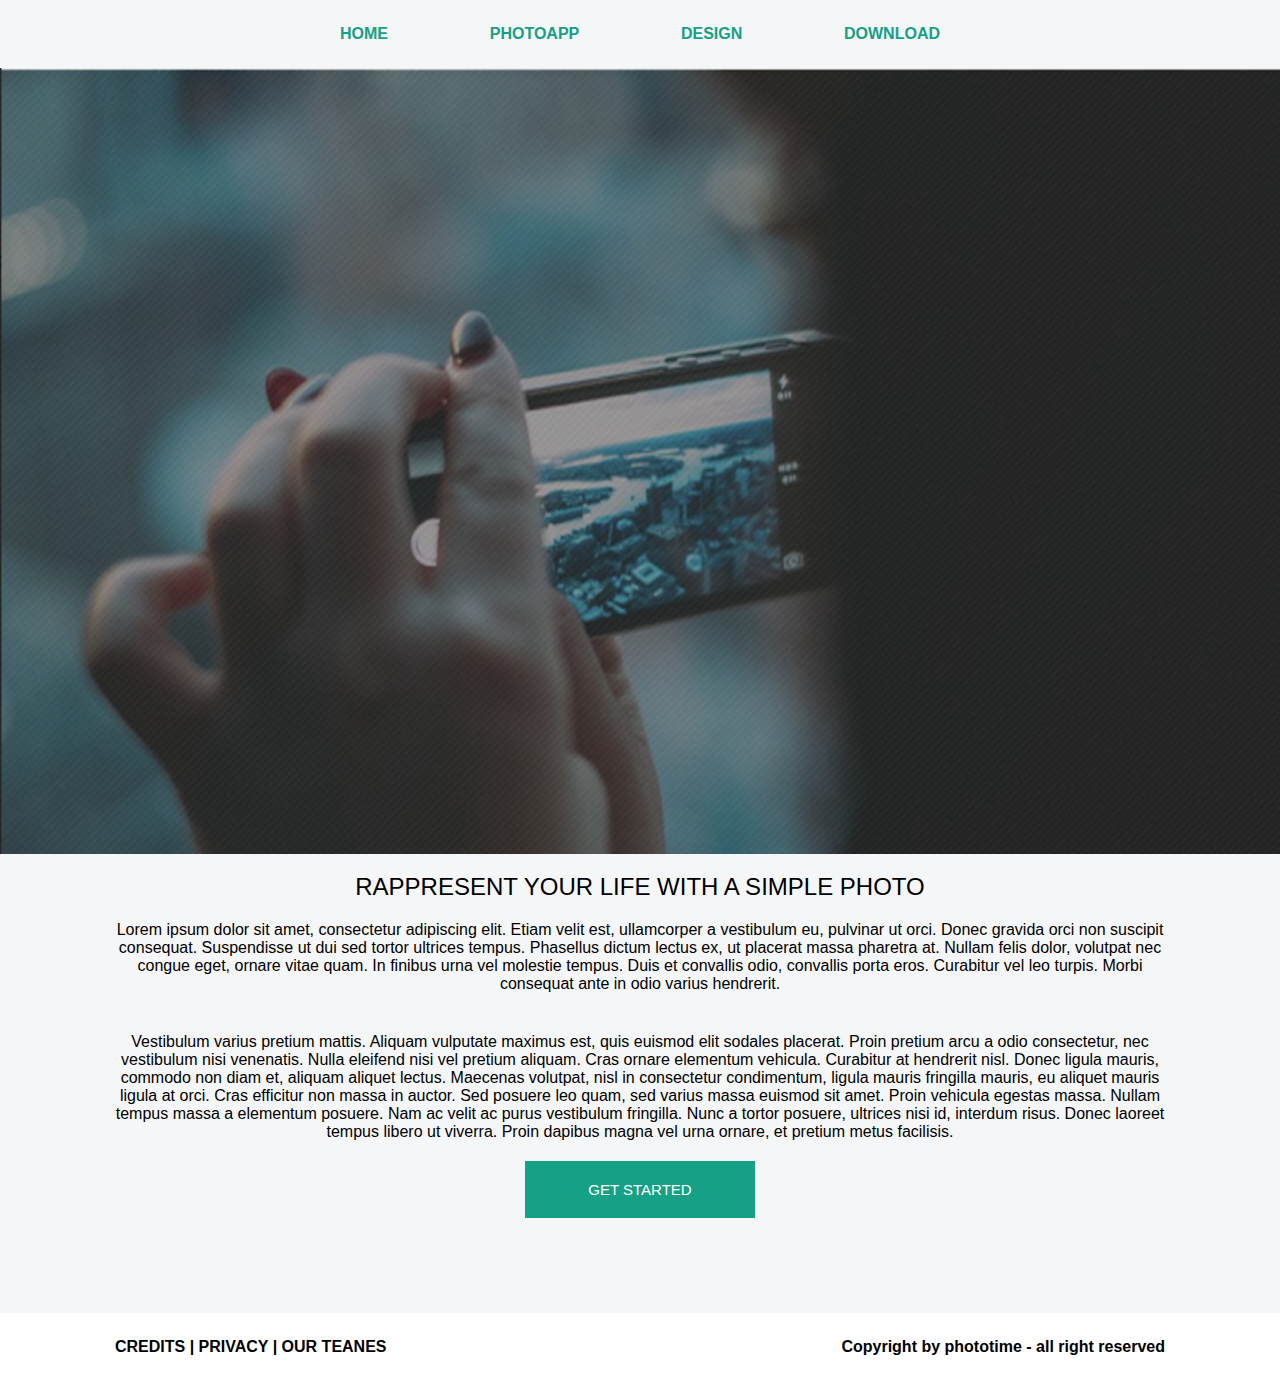
<file: Hw1/main.html>
<!DOCTYPE html>
<link rel="stylesheet" href="1.css">
<head>
    <link rel="preconnect" href="https://fonts.googleapis.com">
    <link rel="preconnect" href="https://fonts.gstatic.com" crossorigin> 
    <link href="https: //fonts.googleapis.com/css2?family=Jost:ital,wght@0,100..900;1,100..900&family=Share+Tech&display=swap" rel="stylesheet">
    <link rel="stylesheet" href="1.css">
</head>
<html>
<body>
    <div class ="container">
        <header>
            <nav>
                <ul>
                    <li><a href="">HOME</a></li>
                    <li><a href="">PHOTOAPP</a></li>
                    <li><a href="">DESIGN</a></li>
                    <li><a href="">DOWNLOAD</a></li>
                </ul>
            </nav>
        </header>
        <main> 
            <img src="photo.png" alt="">
            <h2>
                RAPPRESENT YOUR LIFE WITH A SIMPLE PHOTO
            </h2>
            <center> 
                <p>
                    Lorem ipsum dolor sit amet, consectetur adipiscing elit. Etiam velit est, ullamcorper a vestibulum eu, pulvinar ut orci. Donec gravida orci non suscipit consequat. Suspendisse ut dui sed tortor ultrices tempus. Phasellus dictum lectus ex, ut placerat massa pharetra at. Nullam felis dolor, volutpat nec congue eget, ornare vitae quam. In finibus urna vel molestie tempus. Duis et convallis odio, convallis porta eros. Curabitur vel leo turpis. Morbi consequat ante in odio varius hendrerit.
                </p>
                <p>
                    Vestibulum varius pretium mattis. Aliquam vulputate maximus est, quis euismod elit sodales placerat. Proin pretium arcu a odio consectetur, nec vestibulum nisi venenatis. Nulla eleifend nisi vel pretium aliquam. Cras ornare elementum vehicula. Curabitur at hendrerit nisl. Donec ligula mauris, commodo non diam et, aliquam aliquet lectus. Maecenas volutpat, nisl in consectetur condimentum, ligula mauris fringilla mauris, eu aliquet mauris ligula at orci. Cras efficitur non massa in auctor. Sed posuere leo quam, sed varius massa euismod sit amet. Proin vehicula egestas massa. Nullam tempus massa a elementum posuere. Nam ac velit ac purus vestibulum fringilla. Nunc a tortor posuere, ultrices nisi id, interdum risus. Donec laoreet tempus libero ut viverra. Proin dapibus magna vel urna ornare, et pretium metus facilisis. 
                </p>
                <p class="botn">
                    GET STARTED
                </p>
            </center>
        </main>
        <footer>  
            <nav class="footer">          
                <ul>
                    <li><a href=""> CREDITS | PRIVACY | OUR TEANES </a></li>
                    <li><a href=""> Copyright by phototime - all right reserved </a></li>
                </ul>
            </nav>
        </footer>
    </div>
</body>
</html>
</file>
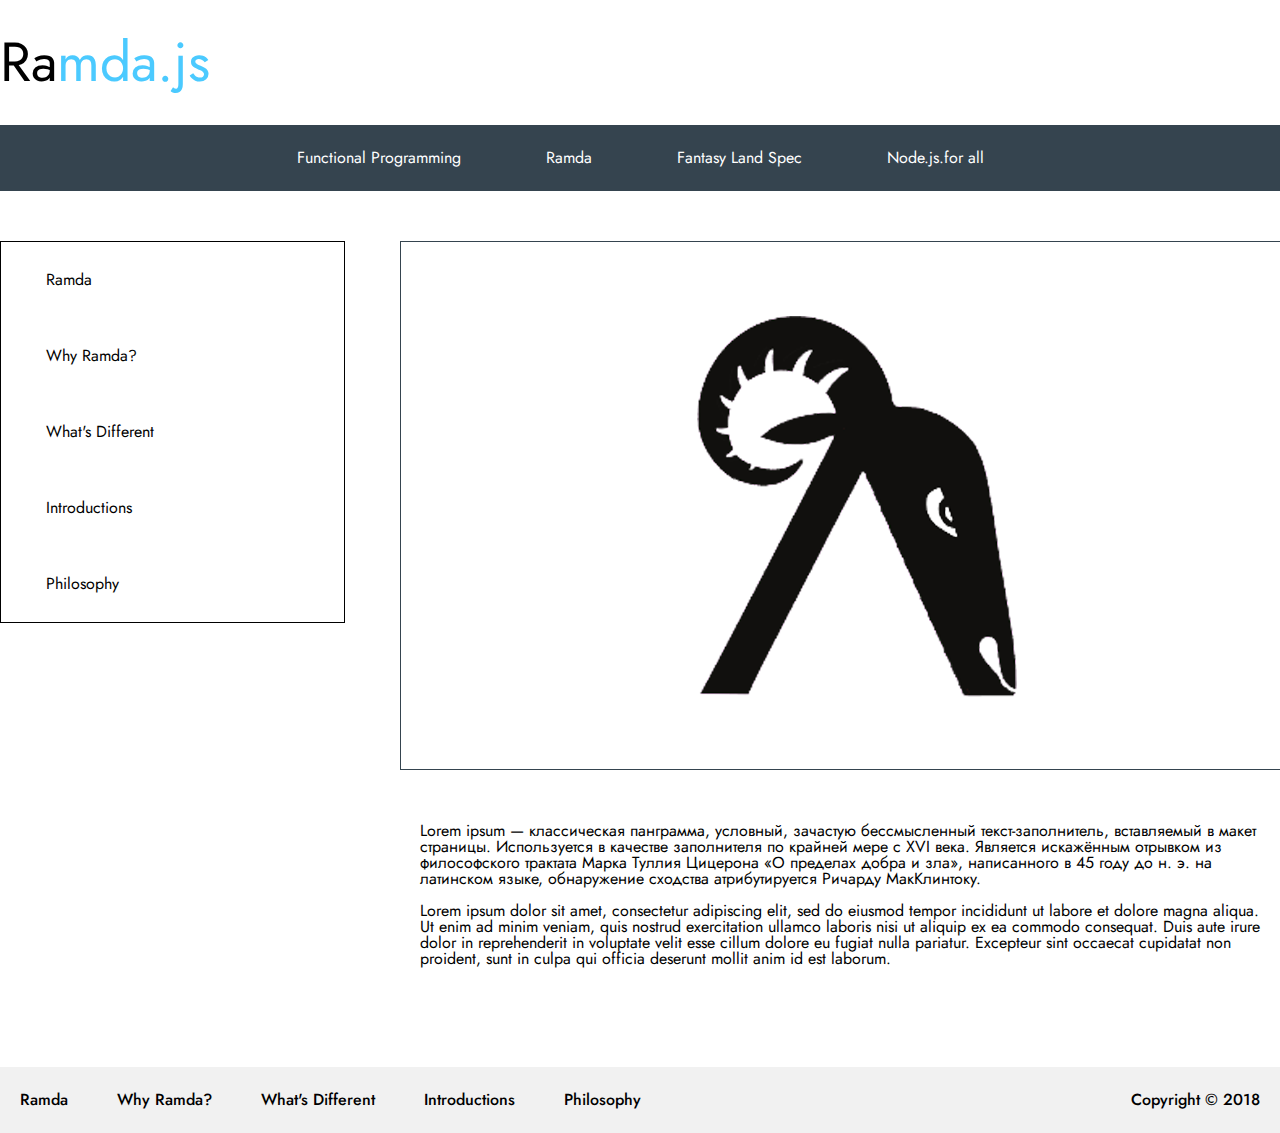
<file: Hw2/main.html>
<!DOCTYPE html>
<head>
    <link rel="preconnect" href="https://fonts.googleapis.com">
    <link rel="preconnect" href="https://fonts.gstatic.com" crossorigin>
    <link href="https://fonts.googleapis.com/css2?family=Jost:ital,wght@0,100..900;1,100..900&family=Share+Tech&family=Yantramanav:wght@100;300;400;500;700;900&display=swap" rel="stylesheet">
    <link rel="stylesheet" href="reset.css">
    <link rel="stylesheet" href="1.css">
</head>
<html>
<body>
    <div class ="container">
        <h1><b>Ra</b>mda.js</h1>
        <header>
            <nav>
                <ul class="head_menu">
                    <li><a href="">Functional Programming</a></li>
                    <li><a href="">Ramda</a></li>
                    <li><a href="">Fantasy Land Spec</a></li>
                    <li><a href="">Node.js.for all</a></li>
                </ul>
            </nav>
        </header>
        <main> 
            <div class="column">
                <div class="column_1">
                    <ul class="main_menu">
                        <li><a href="">Ramda</a></li>
                        <li><a href="">Why Ramda?</a></li>
                        <li><a href="">What's Different</a></li>
                        <li><a href="">Introductions</a></li>
                        <li><a href="">Philosophy</a></li>
                    </ul>
                </div>
                <div class="column_2">
                        <img src="img1.png" alt=""/>
                        <p>
                            Lorem ipsum — классическая панграмма, условный, зачастую бессмысленный текст-заполнитель, вставляемый в макет страницы. Используется в качестве заполнителя по крайней мере с XVI века. Является искажённым отрывком из философского трактата Марка Туллия Цицерона «О пределах добра и зла», написанного в 45 году до н. э. на латинском языке, обнаружение сходства атрибутируется Ричарду МакКлинтоку.
                            <br><br>
                            Lorem ipsum dolor sit amet, consectetur adipiscing elit, sed do eiusmod tempor incididunt ut labore et dolore magna aliqua. Ut enim ad minim veniam, quis nostrud exercitation ullamco laboris nisi ut aliquip ex ea commodo consequat. Duis aute irure dolor in reprehenderit in voluptate velit esse cillum dolore eu fugiat nulla pariatur. Excepteur sint occaecat cupidatat non proident, sunt in culpa qui officia deserunt mollit anim id est laborum.
                        </p>
                </div>
            </div>
        </main>
        <footer>  
            <nav>
                <ul class="footer_menu">
                    <li style="flex-grow: 1"><a href="">Ramda</a></li>
                    <li style="flex-grow: 1"><a href="">Why Ramda?</a></li>
                    <li style="flex-grow: 1"><a href="">What's Different</a></li>
                    <li style="flex-grow: 1"><a href="">Introductions</a></li>
                    <li style="flex-grow: 10"><a href="">Philosophy</a></li>
                    <li><a href="">Copyright © 2018</a></li>
                </ul>
            </nav>
        </footer>
    </div>
</body>
</html>
</file>
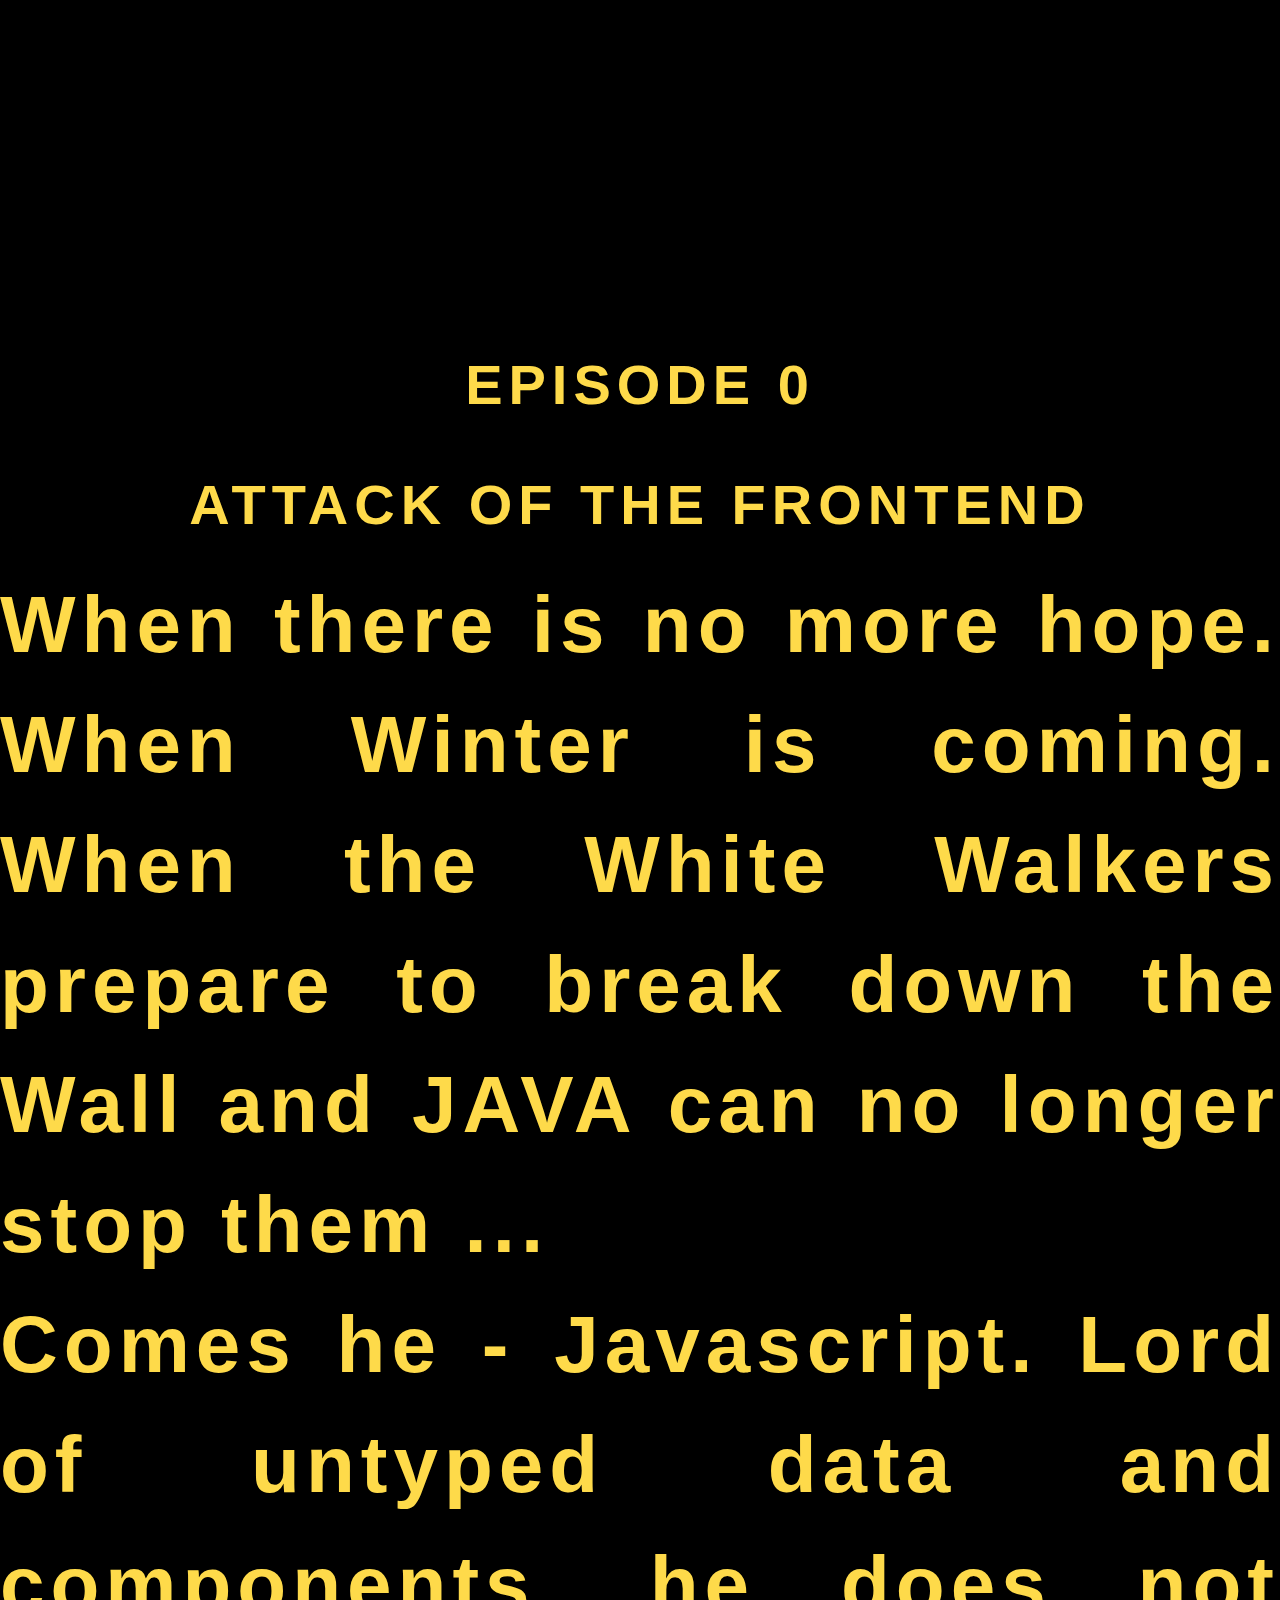
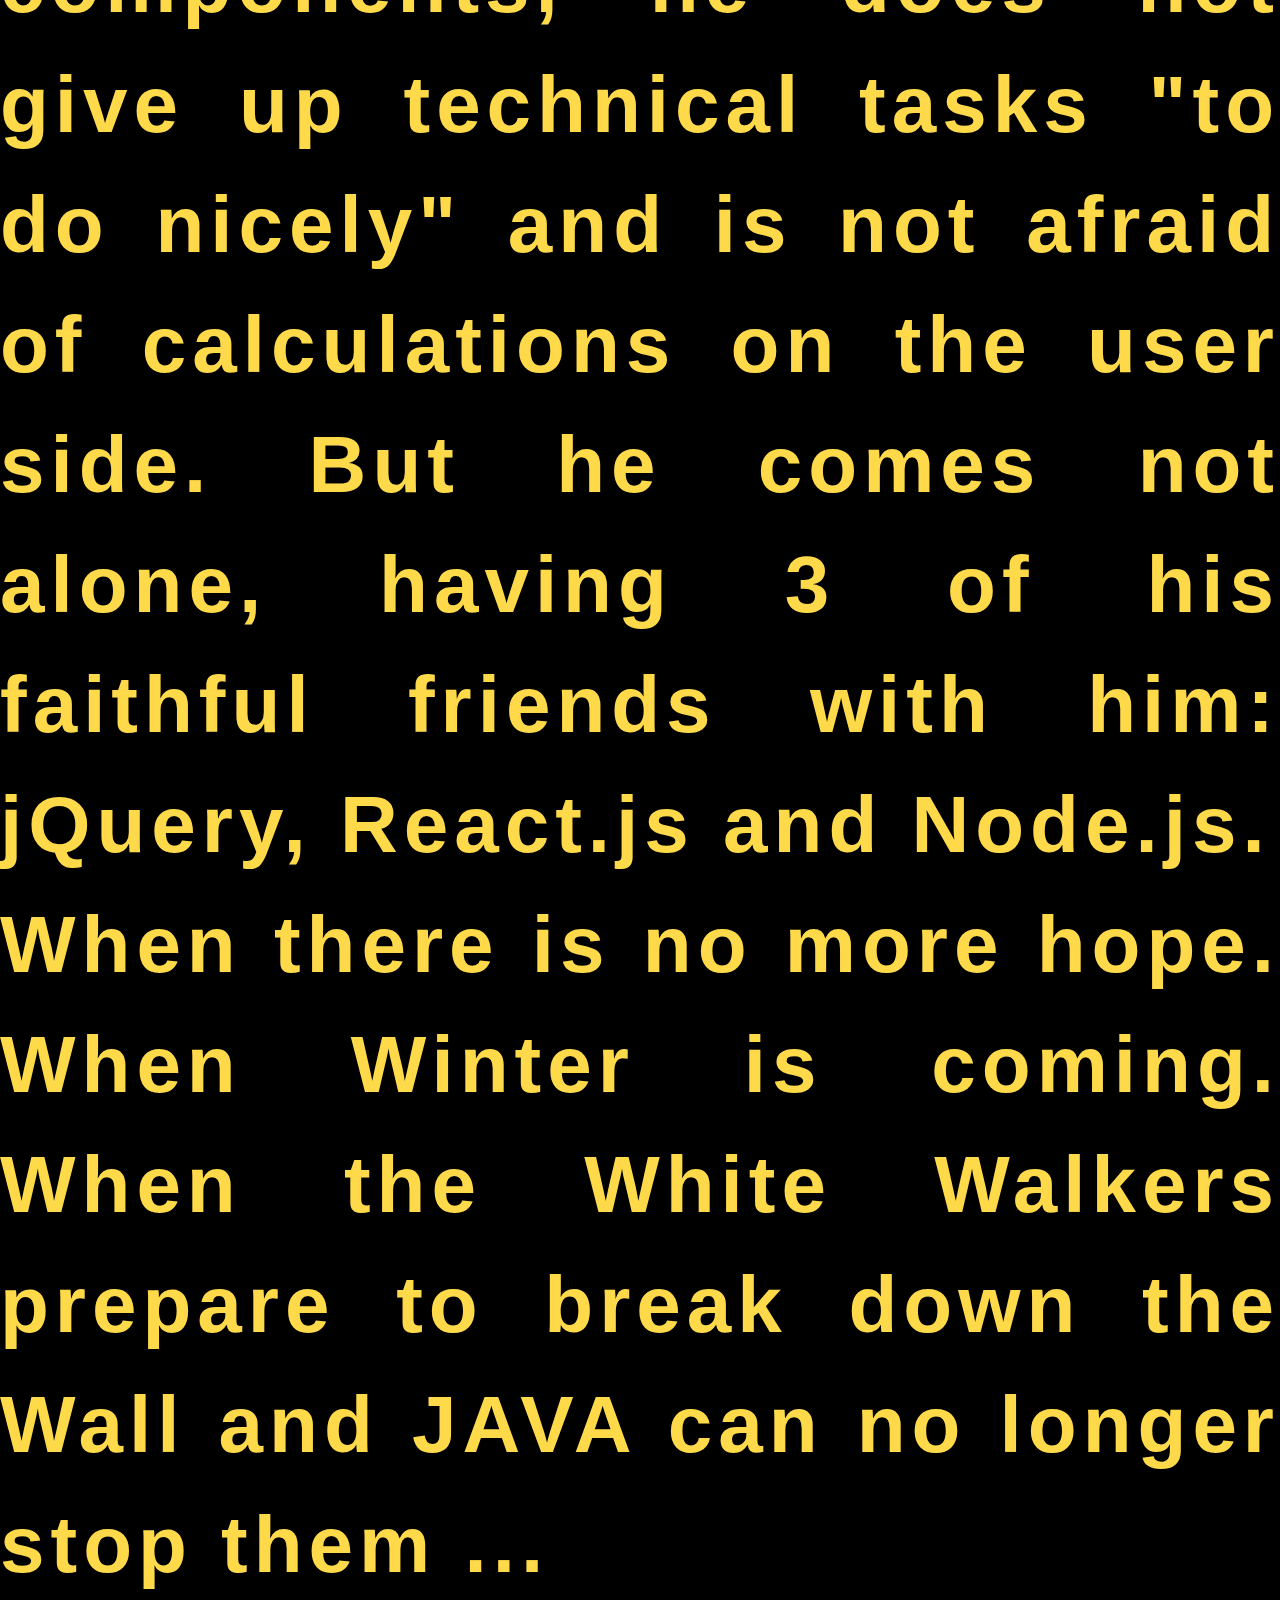
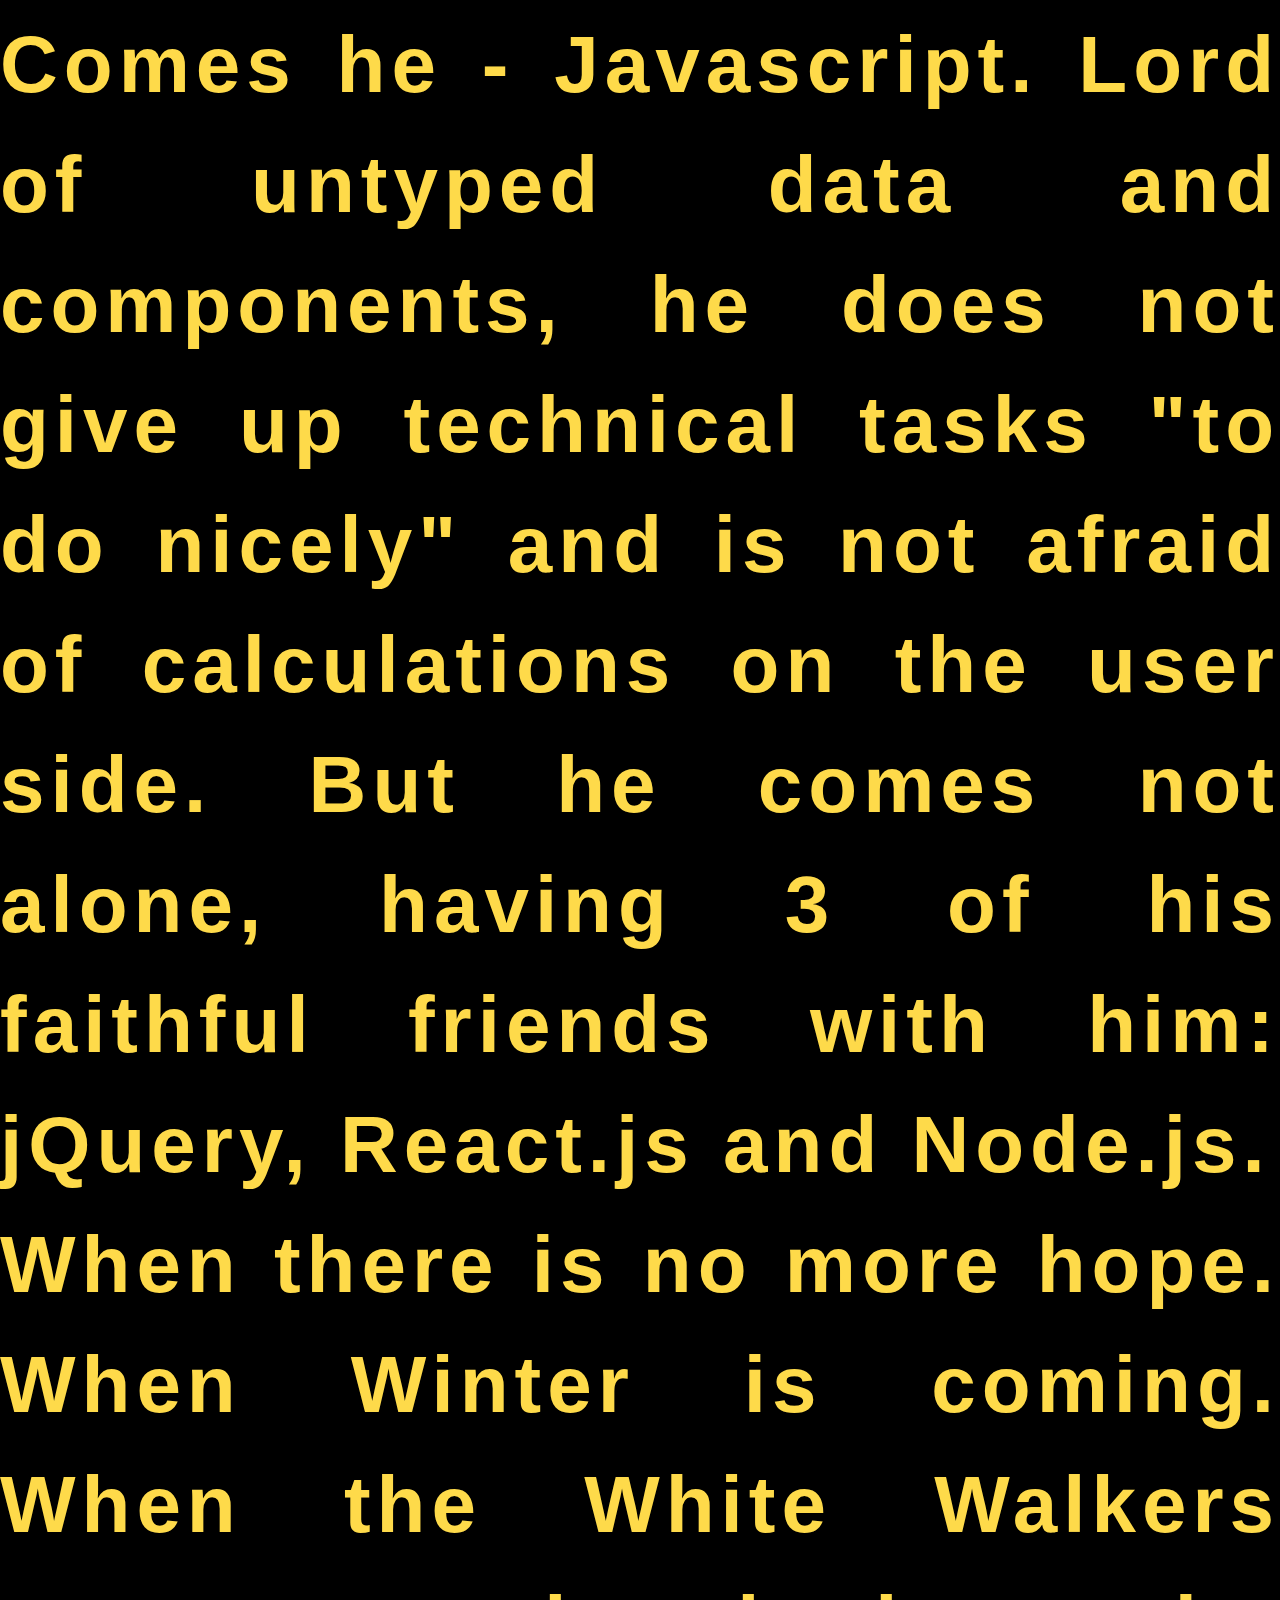
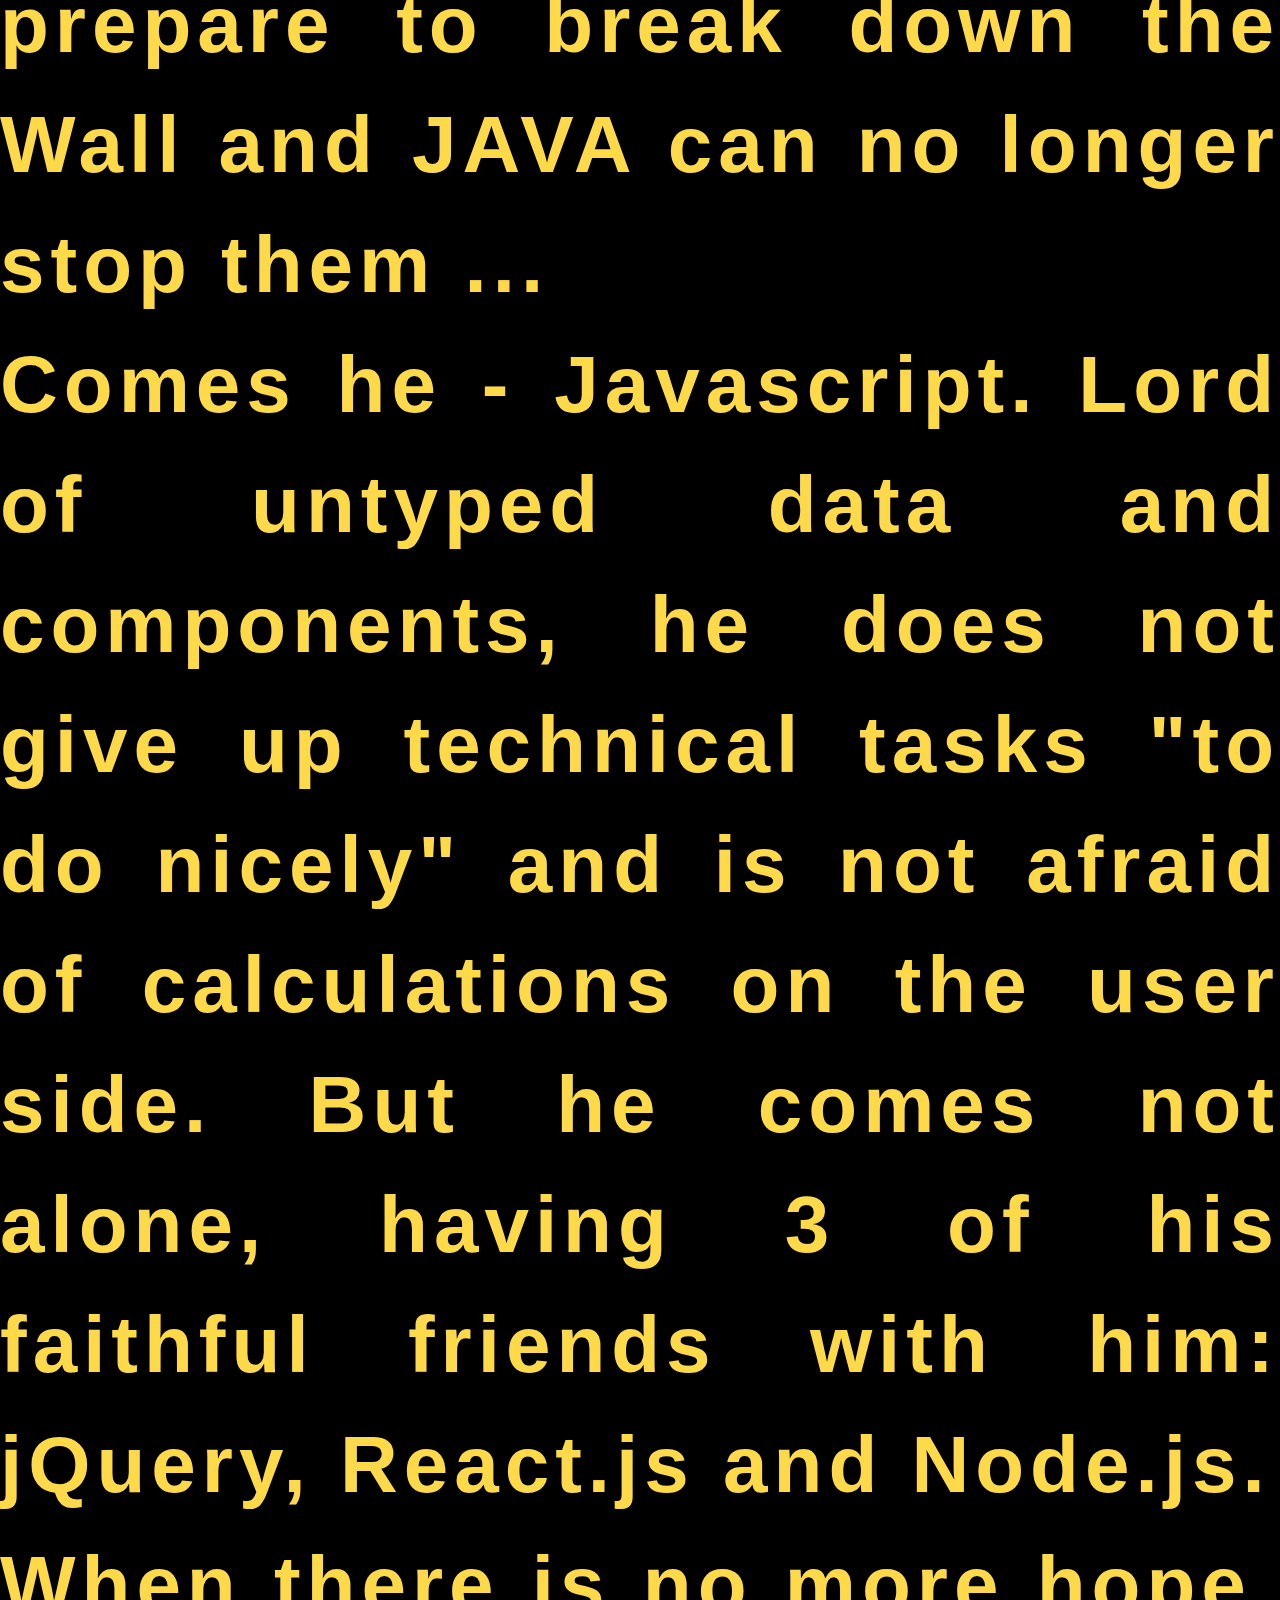
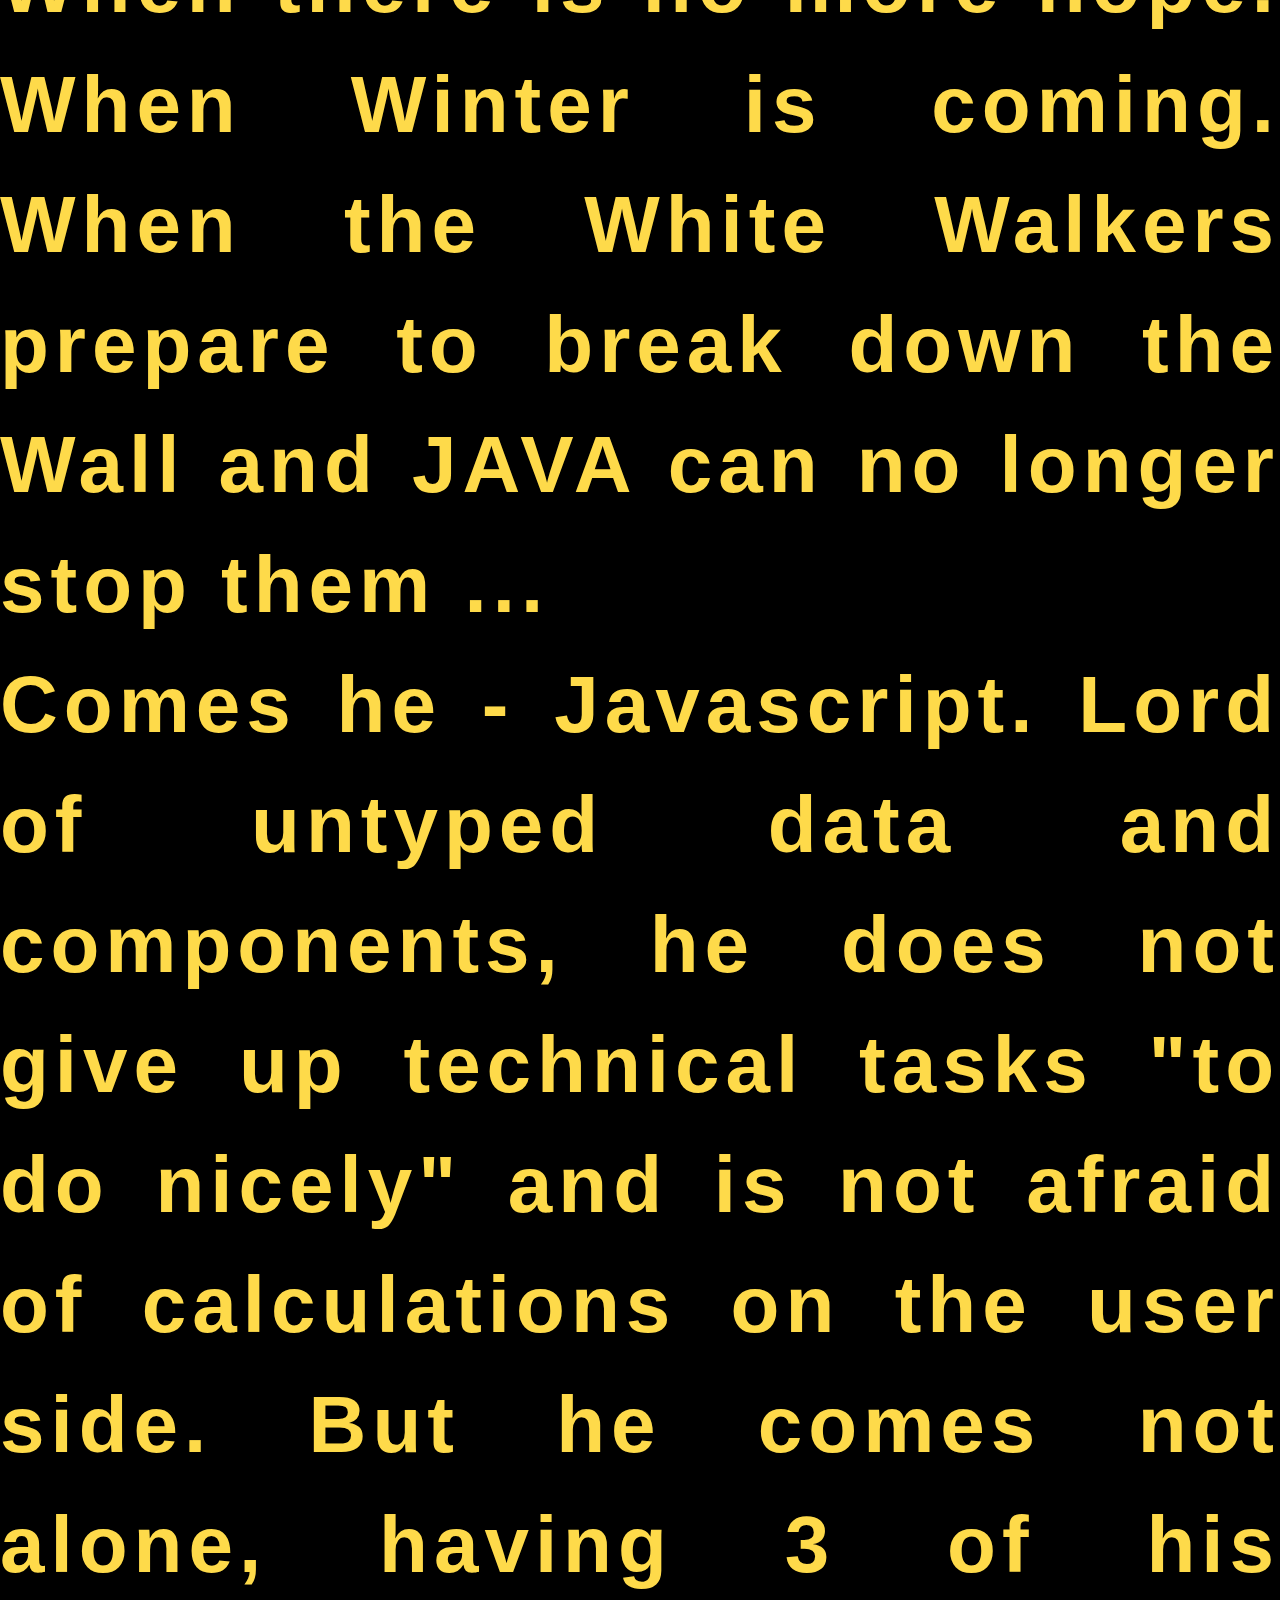
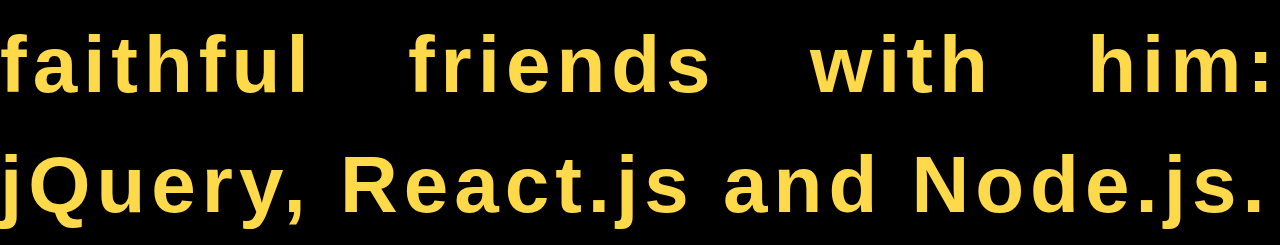
<file: Hw7/hw.html>
<!DOCTYPE html>
<html lang="en">
<head>
    <meta charset="UTF-8">
    <link rel="stylesheet" href="css/reset.css">
    <link rel="stylesheet" href="css/style.css">

    <title>Home work #7. Star wars</title>

</head>
<body>
            <audio src="music/Star Wars Theme.mp3 " autoplay></audio>
            <div class="top_shadow"></div>
                <div class="container">
                    <div class="animation">
                        <div class="title">
                            <h1>EPISODE 0</h1>
                            <h2>ATTACK OF THE FRONTEND</h2>
                        </div>
                            <p>When there is no more hope. When Winter is coming. 
                                When the White Walkers prepare to break down the
                                Wall and JAVA can no longer stop them ...</p>
                            <p>Comes he - Javascript. Lord of untyped data and components, 
                                he does not give up technical tasks "to do nicely" and is 
                                not afraid of calculations on the user side. But he comes 
                                not alone, having 3 of his faithful friends with him: jQuery, 
                                React.js and Node.js.</p>
                            <p>When there is no more hope. When Winter is coming. 
                                When the White Walkers prepare to break down the
                                Wall and JAVA can no longer stop them ...</p>
                            <p>Comes he - Javascript. Lord of untyped data and components, 
                                he does not give up technical tasks "to do nicely" and is 
                                not afraid of calculations on the user side. But he comes 
                                not alone, having 3 of his faithful friends with him: jQuery, 
                                React.js and Node.js.</p>
                            <p>When there is no more hope. When Winter is coming. 
                                When the White Walkers prepare to break down the
                                Wall and JAVA can no longer stop them ...</p>
                            <p>Comes he - Javascript. Lord of untyped data and components, 
                                he does not give up technical tasks "to do nicely" and is 
                                not afraid of calculations on the user side. But he comes 
                                not alone, having 3 of his faithful friends with him: jQuery, 
                                React.js and Node.js.</p>
                            <p>When there is no more hope. When Winter is coming. 
                                When the White Walkers prepare to break down the
                                Wall and JAVA can no longer stop them ...</p>
                            <p>Comes he - Javascript. Lord of untyped data and components, 
                                 he does not give up technical tasks "to do nicely" and is 
                                not afraid of calculations on the user side. But he comes 
                                not alone, having 3 of his faithful friends with him: jQuery, 
                                React.js and Node.js.</p>
                    </div>

                </div>
</body>
</html>
</file>
<file: Hw1/1.css>
*{
  
    margin:0;
    padding:0;
    box-sizing:borber-box;
    font-family: "Jost", sans-serif;
    font-optical-sizing: auto;
    font-weight: 500;
    font-style: normal
    
  }
   
  body{
  background-color: #ffffff;
  }
  .container{
    width:100%;
    max-width:1280px;
    background-color:#f5f6f7;
    margin:0 auto;
  }
  header{
    padding:25px 0;
  }
  nav{
    width:100%;
    max-width:600px;
    margin:0 auto;
  }
  ul {
    width:100%;
    display:flex;
    list-style:none;
    justify-content:space-between;
  }
  ul>li>a {
    color:#16a085;
    font-weight: 600;
  }
  img {
  width: 100%;
  max-width: 1280;
  align-content: center;
  }
  
  h2 {
    padding: 15px 0 0 0;
    text-align: center;
  }
  p {
    width: 100;
    max-width: 1050px;
    padding: 20px;
  }
  .botn{ 
    width: 100%;
    max-width: 190px;
    margin:  0 0 95px 0;
    color: #ffffff;
    background-color: #16a085;
    font-size: 15px;
  }
  a {
    text-decoration: none;
  }
  
  footer {
    background-color: #ffffff;
    padding:25px 0;
  }
  .footer{
    width: 100%;
    max-width: 1050px;
  }
  footer>nav>ul>li>a{
    color: black;
  }
</file>
<file: Hw2/1.css>
a, p, h1{
  font-family: "Jost", sans-serif;
  font-optical-sizing: auto;
  font-weight: 400;
  font-style: normal;
}
  body{
  background-color: #ffffff;
  }
  .container{
    width:100%;
    max-width:1280px;
    margin:0 auto;
  }
  header{
    padding:25px 0;
    background-color: #35444f;
  }
  h1{
    padding: 35px 0px;
    color: #4bcaff;
    font-weight: 400;    
    font-size: 55px;
  }
  b {
    color: black;
  }

  .head_menu {
    width:100%;
    display: inline-block;
    display:flex;
    list-style:none;
    justify-content:center;
  }
  header>nav>ul>li>a:hover{
    background-color: #142b38;
    padding: 21px 42.5px;
    border: 1 solid wheat;
  }
  header>nav>ul>li>a {
    text-decoration:none;
    color:#ffffff;
    padding: 25px 42.5px;
  }

  header>nav>ul>li>a:hover{
    background-color: #142b38;
    border: 1px solid wheat;
  }

  .column{
    width:100%;
    max-width:1280px;
  }

  .column_1{
    float: left; 
    width: 100%;
    max-width: 345px; 
    padding: 50px 0px;
  }

  .column_2{
    float: right; 
    width: 100%;
    max-width: 880px;
    padding: 50px 0px;
  }
  
  ul>li>a {
    text-decoration:none;
    color:#000000; 
  }
  .column_1>ul>li {
    padding: 30px 0px 30px 45px;
  }
  .main_menu{
    list-style:none;
    justify-content:space-between;
    border: 1px solid black;
  }

  .column_1>ul>li:hover{
    background-color: #dcdcdc;
    padding: 30px 0px 30px 75px;
  }
  
  p {
    padding: 50px 20px;
  }
  footer {
    background-color: #f1f1f1;
    padding: 25px 20px;
    clear: both; 
    
  }

  .footer_menu{
    display:flex;
    list-style:none; 
    
  }
  footer>nav>ul>li>a{
    font-weight: 500;
  }

  footer>nav>ul>li>:hover{
    color: #0082a9; 
    text-decoration: underline;
  }
</file>
<file: Hw7/css/style.css>
body{
    font-family: Verdana, sans-serif;
    background-color: #000;
    overflow: hidden;
}
.top_shadow {
    position: relative;
    width: 100%;
    min-height: 35vh;
    background-image: linear-gradient(0deg, transparent, black 85%);
    z-index: 1;
}
.container {
    display: flex;
    justify-content: center;
    position: relative;
    height: 800px;
    color: #feda4a;
    font-size: 500%;
    font-weight: 600;
    letter-spacing: 6px;
    line-height: 150%;
    perspective: 600px;
    text-align: justify;
}
.animation {
    position: relative;
    top: 10px;
    transform-origin: 50% 100%;
    animation: animation 30s linear;
    animation-iteration-count: infinite;
}
.title {
    font-size: 70%;
    text-align: center;
}
@keyframes animation {
    0% {
        top: 0;
        transform: rotateX(30deg)  translateZ(0);
    }
    100% {
        top: -6000px;
        transform: rotateX(25deg) translateZ(-2500px);
    }
}
</file>
